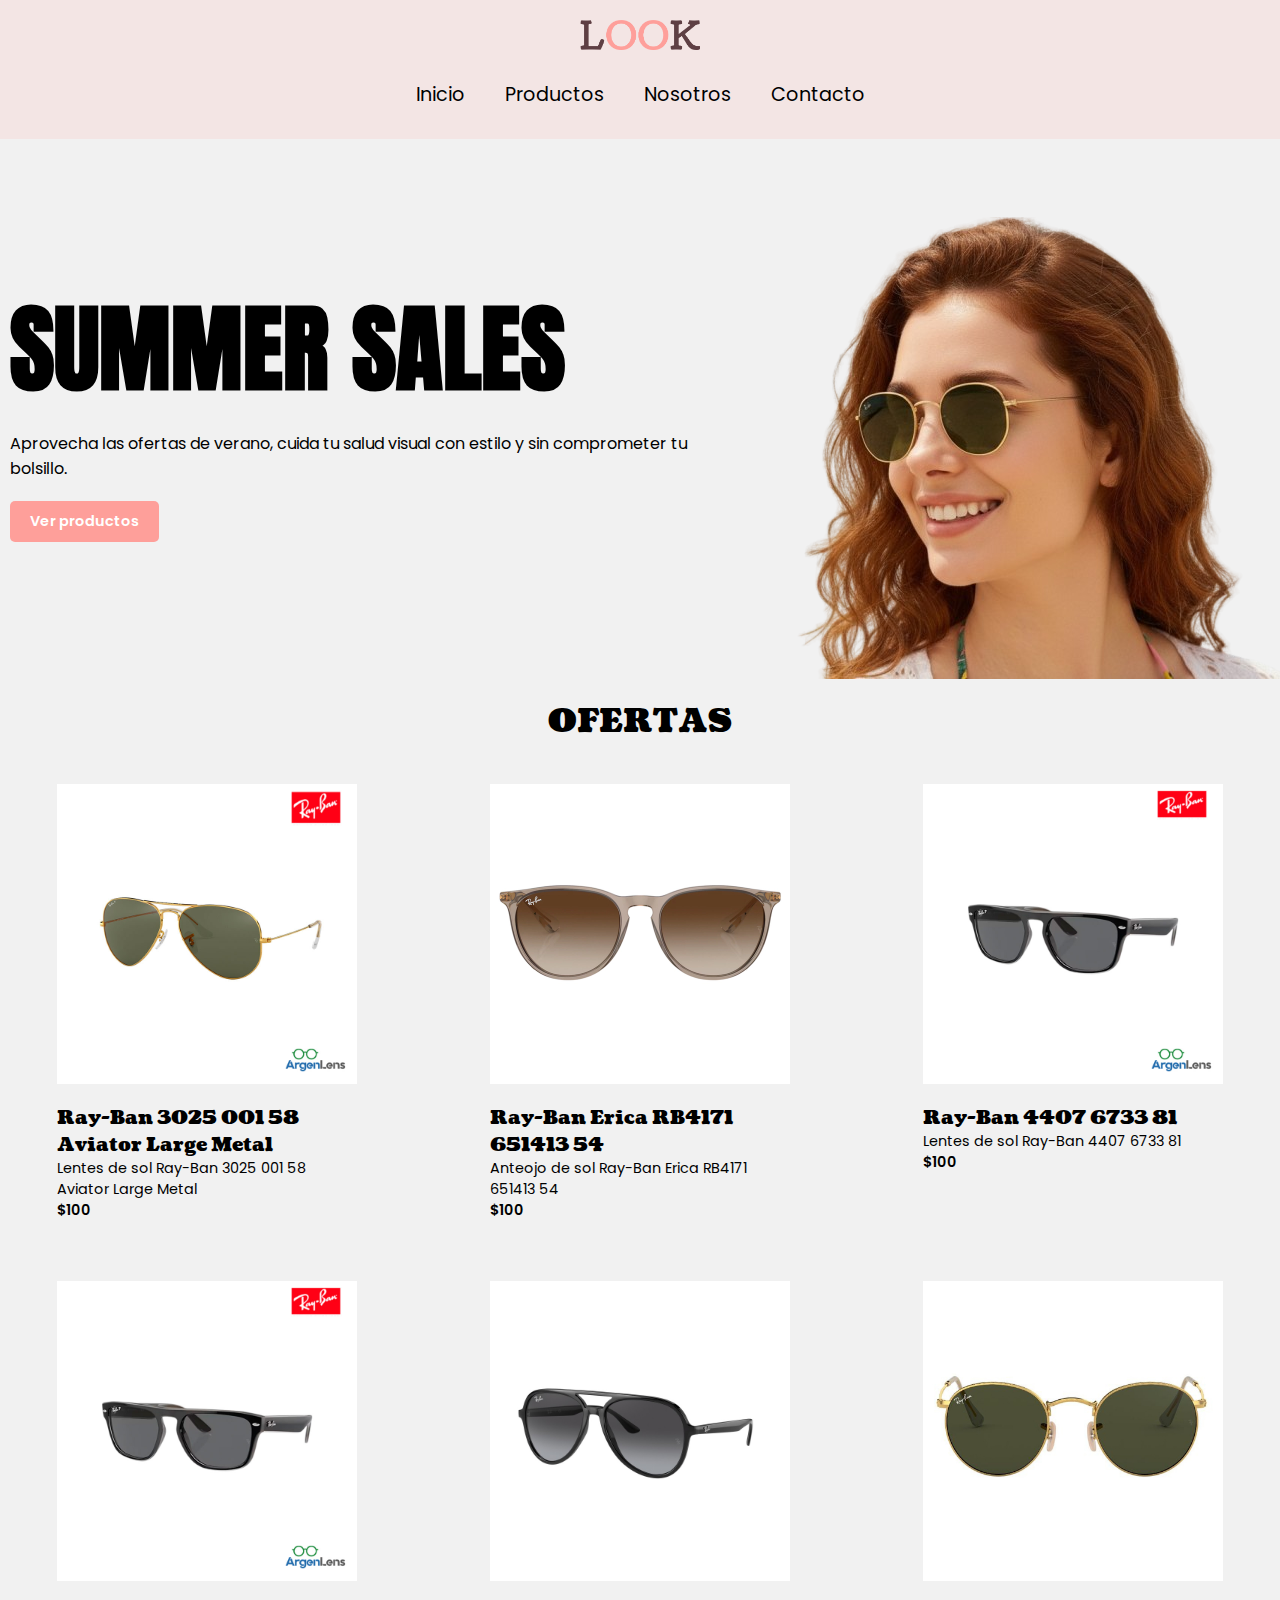
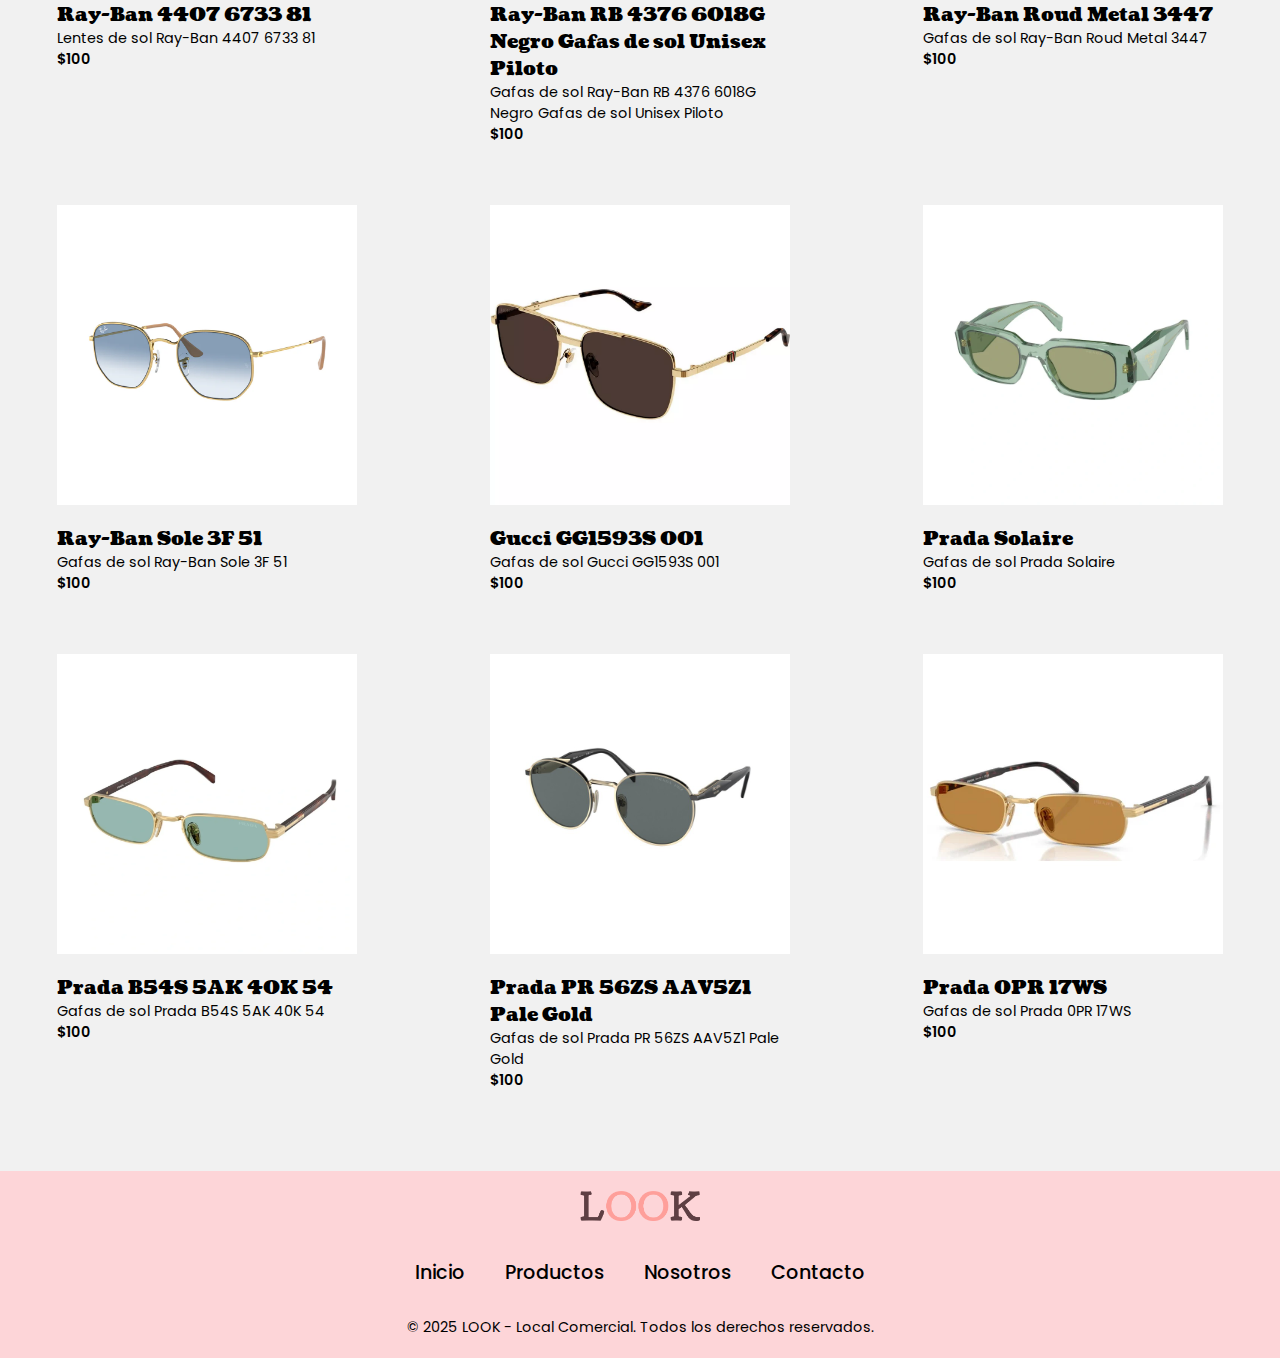
<file: index.html>
<!DOCTYPE html>
<html lang="en">

<head>
    <meta charset="UTF-8">
    <meta name="viewport" content="width=device-width, initial-scale=1.0">
    <title>LOOK - Local Comercial</title>
    <link rel="stylesheet" href="estilos/estilos-globales.css">
    <link rel="stylesheet" href="estilos/home.css">
    <link rel="preconnect" href="https://fonts.googleapis.com">
    <link rel="preconnect" href="https://fonts.gstatic.com" crossorigin>
    <link
        href="https://fonts.googleapis.com/css2?family=Oswald:wght@200..700&family=Poppins:ital,wght@0,100;0,200;0,300;0,400;0,500;0,600;0,700;0,800;0,900;1,100;1,200;1,300;1,400;1,500;1,600;1,700;1,800;1,900&family=Roboto+Slab:wght@100..900&display=swap"
        rel="stylesheet">

    <link
        href="https://fonts.googleapis.com/css2?family=Anton&family=Oswald:wght@200..700&family=Poppins:ital,wght@0,100;0,200;0,300;0,400;0,500;0,600;0,700;0,800;0,900;1,100;1,200;1,300;1,400;1,500;1,600;1,700;1,800;1,900&family=Roboto+Slab:wght@100..900&display=swap"
        rel="stylesheet">

    <link
        href="https://fonts.googleapis.com/css2?family=Anton&family=Coustard:wght@400;900&family=Oswald:wght@200..700&family=Poppins:ital,wght@0,100;0,200;0,300;0,400;0,500;0,600;0,700;0,800;0,900;1,100;1,200;1,300;1,400;1,500;1,600;1,700;1,800;1,900&family=Roboto+Slab:wght@100..900&display=swap"
        rel="stylesheet">
</head>

<body>
    <header class="contenedor-header">
        <nav class="contenedor-nav">
            <div class="logo">
                <a href="index.html">
                    <img src="images/logo.png" alt="LOOK - Local Comercial" class="logo">
                </a>
            </div>
            <ul class="nav-list">
                <li class="nav-item"><a href="index.html" class="nav-link">Inicio</a></li>
                <li class="nav-item"><a href="productos.html" class="nav-link">Productos</a></li>
                <li class="nav-item"><a href="nosotros.html" class="nav-link">Nosotros</a></li>
                <li class="nav-item"><a href="contacto.html" class="nav-link">Contacto</a></li>
            </ul>
        </nav>
    </header>
    <main class="contenedor-principal">
        <section class="contenedor-hero">
            <div class="contenedor-textos">
                <h1 class="titulo">SUMMER SALES</h1>
                <p class="descripcion">Aprovecha las ofertas de verano, cuida tu salud visual con estilo y sin
                    comprometer tu
                    bolsillo.</p>
                <a href="productos.html" class="boton">Ver productos</a>
            </div>
            <img src="images/hero.png" alt="Hero imagen" class="hero-imagen">
        </section>
        <section class="contenedor-productos">
            <h2 class="subtitulo">OFERTAS</h2>
            <div class="contenedor-productos-grid">
                <div class="producto">
                    <img src="images/ray-ban-3025-001-58-2.jpg" alt="Ray-Ban 3025 001 58 Aviator Large Metal"
                        class="producto-imagen">
                    <div class="contenedor-producto-texto">
                        <h3 class="producto-titulo">Ray-Ban 3025 001 58 Aviator Large Metal</h3>
                        <p class="producto-texto">Lentes de sol Ray-Ban 3025 001 58 Aviator Large Metal</p>
                        <span class="producto-precio">$100</span>
                    </div>
                </div>
                <div class="producto">
                    <img src="images/ray-ban-erika.webp" alt="Ray-Ban Erica RB4171 651413 54" class="producto-imagen">
                    <div class="contenedor-producto-texto">
                        <h3 class="producto-titulo">Ray-Ban Erica RB4171 651413 54</h3>
                        <p class="producto-texto">Anteojo de sol Ray-Ban Erica RB4171 651413 54</p>
                        <span class="producto-precio">$100</span>
                    </div>
                </div>
                <div class="producto">
                    <img src="images/ray-ban-4407-6733-81-1.jpg" alt="Ray-Ban 4407 6733 81" class="producto-imagen">
                    <div class="contenedor-producto-texto">
                        <h3 class="producto-titulo">Ray-Ban 4407 6733 81</h3>
                        <p class="producto-texto">Lentes de sol Ray-Ban 4407 6733 81</p>
                        <span class="producto-precio">$100</span>
                    </div>
                </div>
                <div class="producto">
                    <img src="images/ray-ban-4407-6733-81.jpg" alt="Ray-Ban 4407 6733 81" class="producto-imagen">
                    <div class="contenedor-producto-texto">
                        <h3 class="producto-titulo">Ray-Ban 4407 6733 81</h3>
                        <p class="producto-texto">Lentes de sol Ray-Ban 4407 6733 81</p>
                        <span class="producto-precio">$100</span>
                    </div>
                </div>
                <div class="producto">
                    <img src="images/ray-ban-rb-4376-6018g-black.jpg"
                        alt="Ray-Ban RB 4376 6018G Negro Gafas de sol Unisex Piloto" class="producto-imagen">
                    <div class="contenedor-producto-texto">
                        <h3 class="producto-titulo">Ray-Ban RB 4376 6018G Negro Gafas de sol Unisex Piloto</h3>
                        <p class="producto-texto">Gafas de sol Ray-Ban RB 4376 6018G Negro Gafas de sol Unisex Piloto
                        </p>
                        <span class="producto-precio">$100</span>
                    </div>
                </div>
                <div class="producto">
                    <img src="images/ray-ban-3447.jpg" alt="Ray-Ban Roud Metal 3447" class="producto-imagen">
                    <div class="contenedor-producto-texto">
                        <h3 class="producto-titulo">Ray-Ban Roud Metal 3447</h3>
                        <p class="producto-texto">Gafas de sol Ray-Ban Roud Metal 3447</p>
                        <span class="producto-precio">$100</span>
                    </div>
                </div>
                <div class="producto">
                    <img src="images/ray-ban-0RB3548__001_3F.webp" alt="Ray-Ban Sole 3F 51" class="producto-imagen">
                    <div class="contenedor-producto-texto">
                        <h3 class="producto-titulo">Ray-Ban Sole 3F 51</h3>
                        <p class="producto-texto">Gafas de sol Ray-Ban Sole 3F 51</p>
                        <span class="producto-precio">$100</span>
                    </div>
                </div>
                <div class="producto">
                    <img src="images/gucci.webp" alt="Gucci GG1593S 001" class="producto-imagen">
                    <div class="contenedor-producto-texto">
                        <h3 class="producto-titulo">Gucci GG1593S 001</h3>
                        <p class="producto-texto">Gafas de sol Gucci GG1593S 001</p>
                        <span class="producto-precio">$100</span>
                    </div>
                </div>
                <div class="producto">
                    <img src="images/prada-pr-17ws-11r10e.webp" alt="Prada Solaire" class="producto-imagen">
                    <div class="contenedor-producto-texto">
                        <h3 class="producto-titulo">Prada Solaire</h3>
                        <p class="producto-texto">Gafas de sol Prada Solaire</p>
                        <span class="producto-precio">$100</span>
                    </div>
                </div>
                <div class="producto">
                    <img src="images/prada-b54s.webp" alt="Prada B54S 5AK 40K 54" class="producto-imagen">
                    <div class="contenedor-producto-texto">
                        <h3 class="producto-titulo">Prada B54S 5AK 40K 54</h3>
                        <p class="producto-texto">Gafas de sol Prada B54S 5AK 40K 54</p>
                        <span class="producto-precio">$100</span>
                    </div>
                </div>
                <div class="producto">
                    <img src="images/prada-pr-56zs-aav5z1-pale-gold.jpg" alt="Prada PR 56ZS AAV5Z1 Pale Gold"
                        class="producto-imagen">
                    <div class="contenedor-producto-texto">
                        <h3 class="producto-titulo">Prada PR 56ZS AAV5Z1 Pale Gold</h3>
                        <p class="producto-texto">Gafas de sol Prada PR 56ZS AAV5Z1 Pale Gold</p>
                        <span class="producto-precio">$100</span>
                    </div>
                </div>
                <div class="producto">
                    <img src="images/prada-pr-b54s-5ak50p.webp" alt="Prada 0PR 17WS" class="producto-imagen">
                    <div class="contenedor-producto-texto">
                        <h3 class="producto-titulo">Prada 0PR 17WS</h3>
                        <p class="producto-texto">Gafas de sol Prada 0PR 17WS</p>
                        <span class="producto-precio">$100</span>
                    </div>
                </div>
            </div>
        </section>
    </main>
    <footer class="contenedor-footer">
        <a href="index.html">
            <img src="images/logo.png" alt="LOOK - Local Comercial" class="logo">
        </a>
        <ul class="nav-list">
            <li class="nav-item"><a href="index.html" class="nav-link nav-link-footer">Inicio</a></li>
            <li class="nav-item"><a href="productos.html" class="nav-link nav-link-footer">Productos</a></li>
            <li class="nav-item"><a href="nosotros.html" class="nav-link nav-link-footer">Nosotros</a></li>
            <li class="nav-item"><a href="contacto.html" class="nav-link nav-link-footer">Contacto</a></li>
        </ul>
        <span class="footer-texto">© 2025 LOOK - Local Comercial. Todos los derechos reservados.</span>
    </footer>
</body>

</html>
</file>
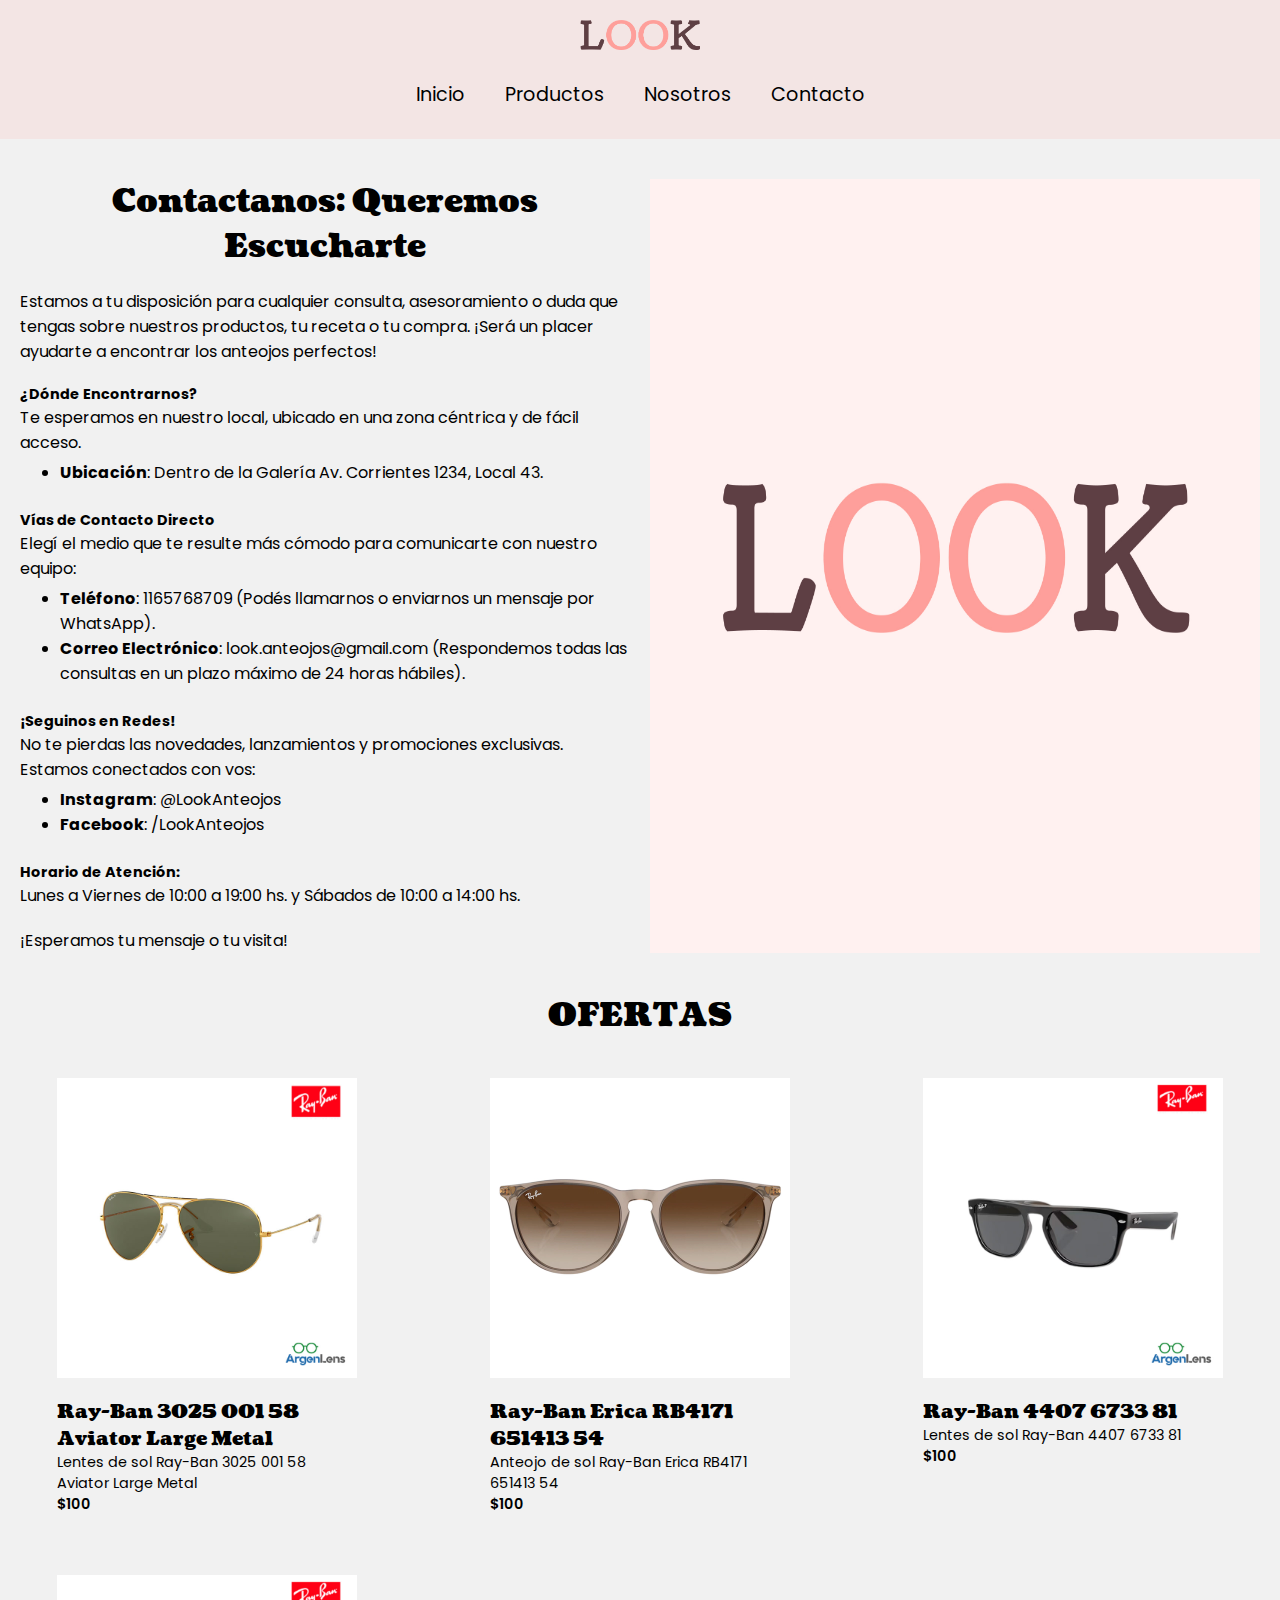
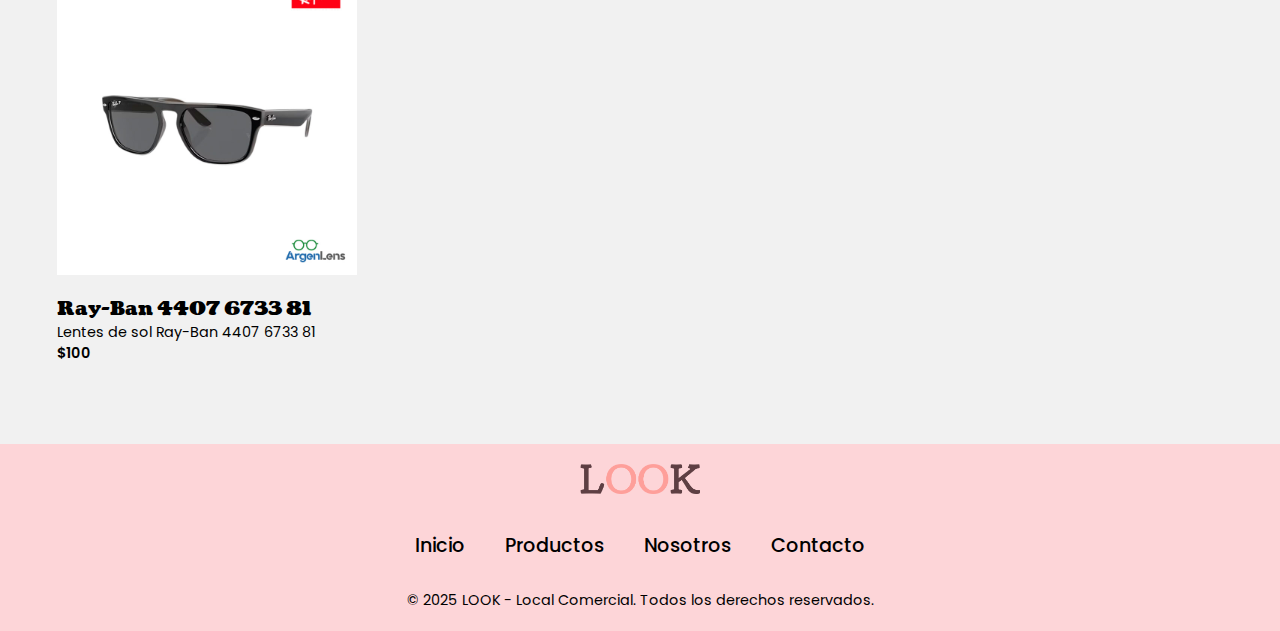
<file: contacto.html>
<!DOCTYPE html>
<html lang="en">

<head>
    <meta charset="UTF-8">
    <meta name="viewport" content="width=device-width, initial-scale=1.0">
    <title>LOOK - Local Comercial</title>
    <link rel="stylesheet" href="estilos/estilos-globales.css">
    <link rel="stylesheet" href="estilos/contacto.css">
    <link rel="preconnect" href="https://fonts.googleapis.com">
    <link rel="preconnect" href="https://fonts.gstatic.com" crossorigin>
    <link
        href="https://fonts.googleapis.com/css2?family=Oswald:wght@200..700&family=Poppins:ital,wght@0,100;0,200;0,300;0,400;0,500;0,600;0,700;0,800;0,900;1,100;1,200;1,300;1,400;1,500;1,600;1,700;1,800;1,900&family=Roboto+Slab:wght@100..900&display=swap"
        rel="stylesheet">

    <link
        href="https://fonts.googleapis.com/css2?family=Anton&family=Oswald:wght@200..700&family=Poppins:ital,wght@0,100;0,200;0,300;0,400;0,500;0,600;0,700;0,800;0,900;1,100;1,200;1,300;1,400;1,500;1,600;1,700;1,800;1,900&family=Roboto+Slab:wght@100..900&display=swap"
        rel="stylesheet">

    <link
        href="https://fonts.googleapis.com/css2?family=Anton&family=Coustard:wght@400;900&family=Oswald:wght@200..700&family=Poppins:ital,wght@0,100;0,200;0,300;0,400;0,500;0,600;0,700;0,800;0,900;1,100;1,200;1,300;1,400;1,500;1,600;1,700;1,800;1,900&family=Roboto+Slab:wght@100..900&display=swap"
        rel="stylesheet">
</head>

<body>
    <header class="contenedor-header">
        <nav class="contenedor-nav">
            <div class="logo">
                <a href="index.html">
                    <img src="images/logo.png" alt="LOOK - Local Comercial" class="logo">
                </a>
            </div>
            <ul class="nav-list">
                <li class="nav-item"><a href="index.html" class="nav-link">Inicio</a></li>
                <li class="nav-item"><a href="productos.html" class="nav-link">Productos</a></li>
                <li class="nav-item"><a href="nosotros.html" class="nav-link">Nosotros</a></li>
                <li class="nav-item"><a href="contacto.html" class="nav-link">Contacto</a></li>
            </ul>
        </nav>
    </header>
    <main class="contenedor-principal">
        <section class="contacto-contenedor">
            <div class="textos-contenedor">
                <h2 class="subtitulo">Contactanos: Queremos Escucharte</h2>
                <p class="texto">Estamos a tu disposición para cualquier consulta, asesoramiento o duda que tengas
                    sobre nuestros productos, tu receta o tu compra. ¡Será un placer ayudarte a encontrar los anteojos
                    perfectos!</p>
                <h2 class="subtitulo-texto">¿Dónde Encontrarnos?</h2>
                <p class="texto">Te esperamos en nuestro local, ubicado en una zona céntrica y de fácil acceso.</p>
                <ul class="lista">
                    <li class="lista-item">
                        <p class="texto"><strong>Ubicación</strong>: Dentro de la Galería Av. Corrientes 1234, Local 43.
                        </p>
                    </li>
                </ul>
                <h2 class="subtitulo-texto">Vías de Contacto Directo</h2>
                <p class="texto">Elegí el medio que te resulte más cómodo para comunicarte con nuestro equipo:</p>
                <ul class="lista">
                    <li class="lista-item">
                        <p class="texto"><strong>Teléfono</strong>: 1165768709 (Podés llamarnos o enviarnos un mensaje
                            por WhatsApp).</p>
                    </li>
                    <li class="lista-item">
                        <p class="texto"><strong>Correo Electrónico</strong>: look.anteojos@gmail.com (Respondemos todas
                            las consultas en un plazo máximo de 24 horas hábiles).</p>
                    </li>
                </ul>
                <h2 class="subtitulo-texto">¡Seguinos en Redes!</h2>
                <p class="texto">No te pierdas las novedades, lanzamientos y promociones exclusivas. Estamos
                    conectados con vos:</p>
                <ul class="lista">
                    <li class="lista-item">
                        <p class="texto"><strong>Instagram</strong>: @LookAnteojos</p>
                    </li>
                    <li class="lista-item">
                        <p class="texto"><strong>Facebook</strong>: /LookAnteojos</p>
                    </li>
                </ul>
                <h2 class="subtitulo-texto">Horario de Atención:</h2>
                <p class="texto">Lunes a Viernes de 10:00 a 19:00 hs. y Sábados de 10:00 a 14:00 hs.</p>
                <p class="texto margin-top">¡Esperamos tu mensaje o tu visita!</p>
            </div>
            <div class="logo-contenedor">
                <img src="images/logo-cuadrado.jpg" alt="LOOK - Local Comercial" class="logo-cuadrado">
            </div>
        </section>
        <section class="contenedor-productos">
            <h2 class="subtitulo">OFERTAS</h2>
            <div class="contenedor-productos-grid">
                <div class="producto">
                    <img src="images/ray-ban-3025-001-58-2.jpg" alt="Ray-Ban 3025 001 58 Aviator Large Metal"
                        class="producto-imagen">
                    <div class="contenedor-producto-texto">
                        <h3 class="producto-titulo">Ray-Ban 3025 001 58 Aviator Large Metal</h3>
                        <p class="producto-texto">Lentes de sol Ray-Ban 3025 001 58 Aviator Large Metal</p>
                        <span class="producto-precio">$100</span>
                    </div>
                </div>
                <div class="producto">
                    <img src="images/ray-ban-erika.webp" alt="Ray-Ban Erica RB4171 651413 54" class="producto-imagen">
                    <div class="contenedor-producto-texto">
                        <h3 class="producto-titulo">Ray-Ban Erica RB4171 651413 54</h3>
                        <p class="producto-texto">Anteojo de sol Ray-Ban Erica RB4171 651413 54</p>
                        <span class="producto-precio">$100</span>
                    </div>
                </div>
                <div class="producto">
                    <img src="images/ray-ban-4407-6733-81-1.jpg" alt="Ray-Ban 4407 6733 81" class="producto-imagen">
                    <div class="contenedor-producto-texto">
                        <h3 class="producto-titulo">Ray-Ban 4407 6733 81</h3>
                        <p class="producto-texto">Lentes de sol Ray-Ban 4407 6733 81</p>
                        <span class="producto-precio">$100</span>
                    </div>
                </div>
                <div class="producto">
                    <img src="images/ray-ban-4407-6733-81.jpg" alt="Ray-Ban 4407 6733 81" class="producto-imagen">
                    <div class="contenedor-producto-texto">
                        <h3 class="producto-titulo">Ray-Ban 4407 6733 81</h3>
                        <p class="producto-texto">Lentes de sol Ray-Ban 4407 6733 81</p>
                        <span class="producto-precio">$100</span>
                    </div>
                </div>
            </div>
        </section>
    </main>
    <footer class="contenedor-footer">
        <a href="index.html">
            <img src="images/logo.png" alt="LOOK - Local Comercial" class="logo">
        </a>
        <ul class="nav-list">
            <li class="nav-item"><a href="index.html" class="nav-link nav-link-footer">Inicio</a></li>
            <li class="nav-item"><a href="productos.html" class="nav-link nav-link-footer">Productos</a></li>
            <li class="nav-item"><a href="nosotros.html" class="nav-link nav-link-footer">Nosotros</a></li>
            <li class="nav-item"><a href="contacto.html" class="nav-link nav-link-footer">Contacto</a></li>
        </ul>
        <span class="footer-texto">© 2025 LOOK - Local Comercial. Todos los derechos reservados.</span>
    </footer>
</body>

</html>
</file>
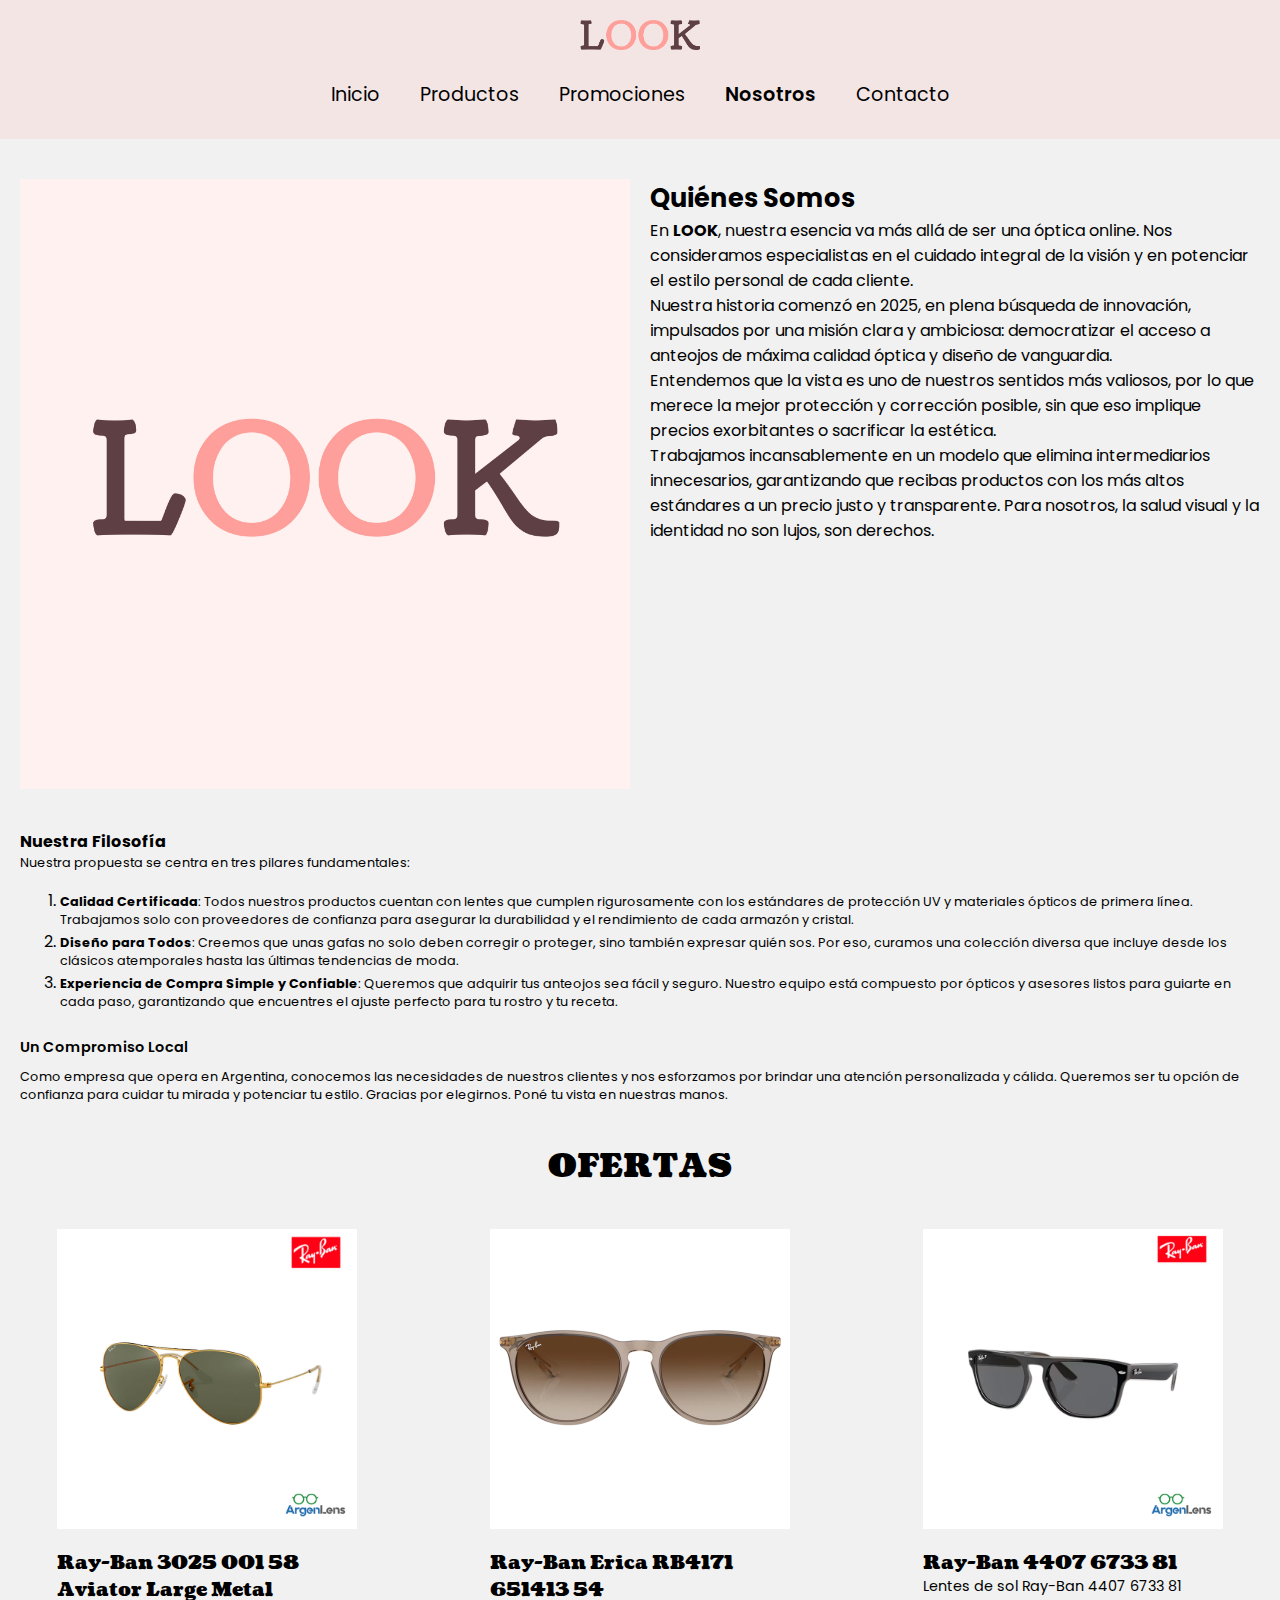
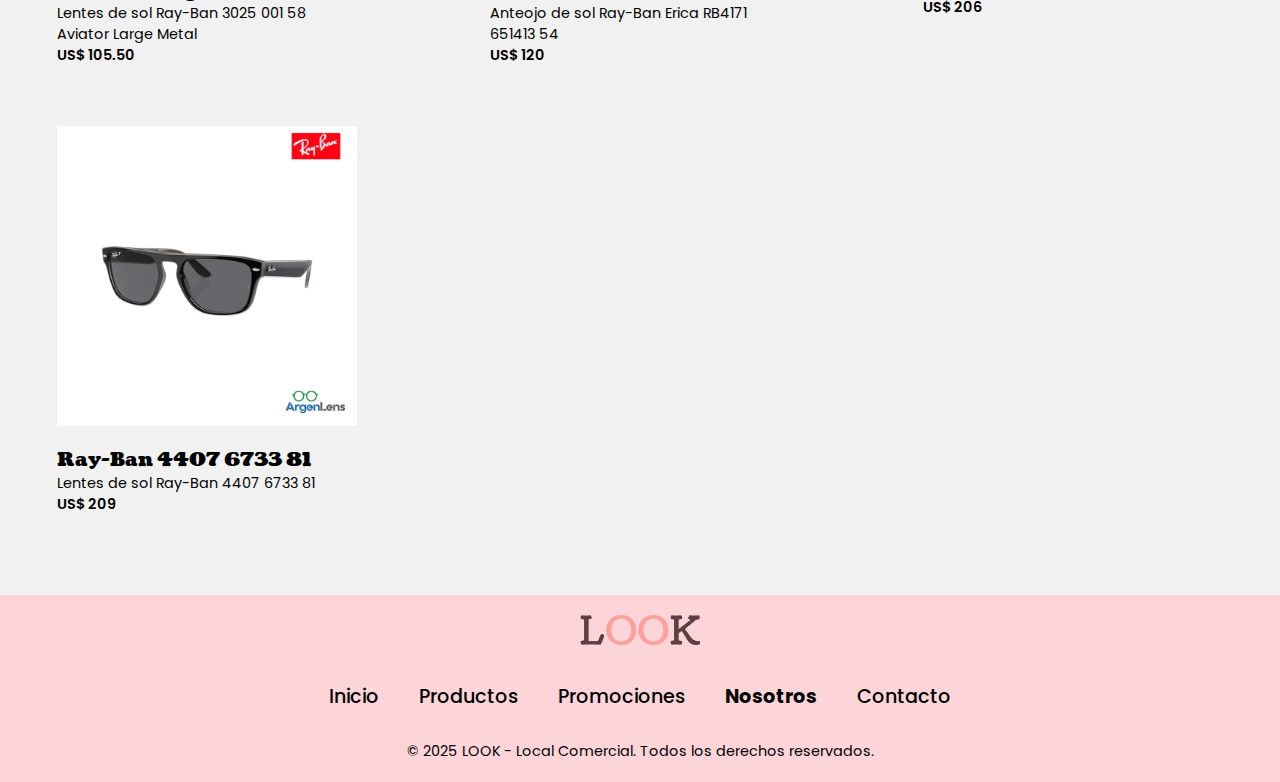
<file: nosotros.html>
<!DOCTYPE html>
<html lang="en">

<head>
    <meta charset="UTF-8">
    <meta name="viewport" content="width=device-width, initial-scale=1.0">
    <title>LOOK - Local Comercial</title>
    <link rel="stylesheet" href="estilos/estilos-globales.css">
    <link rel="stylesheet" href="estilos/nosotros.css">
    <link rel="preconnect" href="https://fonts.googleapis.com">
    <link rel="preconnect" href="https://fonts.gstatic.com" crossorigin>
    <link
        href="https://fonts.googleapis.com/css2?family=Oswald:wght@200..700&family=Poppins:ital,wght@0,100;0,200;0,300;0,400;0,500;0,600;0,700;0,800;0,900;1,100;1,200;1,300;1,400;1,500;1,600;1,700;1,800;1,900&family=Roboto+Slab:wght@100..900&display=swap"
        rel="stylesheet">

    <link
        href="https://fonts.googleapis.com/css2?family=Anton&family=Oswald:wght@200..700&family=Poppins:ital,wght@0,100;0,200;0,300;0,400;0,500;0,600;0,700;0,800;0,900;1,100;1,200;1,300;1,400;1,500;1,600;1,700;1,800;1,900&family=Roboto+Slab:wght@100..900&display=swap"
        rel="stylesheet">

    <link
        href="https://fonts.googleapis.com/css2?family=Anton&family=Coustard:wght@400;900&family=Oswald:wght@200..700&family=Poppins:ital,wght@0,100;0,200;0,300;0,400;0,500;0,600;0,700;0,800;0,900;1,100;1,200;1,300;1,400;1,500;1,600;1,700;1,800;1,900&family=Roboto+Slab:wght@100..900&display=swap"
        rel="stylesheet">
</head>

<body>
    <header class="contenedor-header">
        <nav class="contenedor-nav">
            <div class="logo">
                <a href="index.html">
                    <img src="images/logo.png" alt="LOOK - Local Comercial" class="logo">
                </a>
            </div>
            <ul class="nav-list">
                <li class="nav-item"><a href="index.html" class="nav-link">Inicio</a></li>
                <li class="nav-item"><a href="productos.html" class="nav-link">Productos</a></li>
                <li class="nav-item"><a href="promociones.html" class="nav-link">Promociones</a></li>
                <li class="nav-item"><a href="nosotros.html" class="nav-link">Nosotros</a></li>
                <li class="nav-item"><a href="contacto.html" class="nav-link">Contacto</a></li>
            </ul>
        </nav>
    </header>
    <main class="contenedor-principal">
        <section class="sobre-nosotros-contenedor">
            <div class="logo-contenedor">
                <img src="images/logo-cuadrado.jpg" alt="LOOK - Local Comercial" class="logo-cuadrado">
            </div>
            <div class="textos-contenedor">
                <h2 class="titulo-texto">Quiénes Somos</h2>
                <p class="descripcion">En <strong>LOOK</strong>, nuestra esencia va más allá de ser una óptica online.
                    Nos consideramos especialistas en el cuidado integral de la visión y en potenciar el estilo personal
                    de cada cliente.</p>
                <p class="descripcion">Nuestra historia comenzó en 2025, en plena búsqueda de innovación, impulsados por
                    una misión clara y ambiciosa: democratizar el acceso a anteojos de máxima calidad óptica y diseño de
                    vanguardia. </p>
                <p class="descripcion">Entendemos que la vista es uno de nuestros sentidos más valiosos, por lo que
                    merece la mejor protección y corrección posible, sin que eso implique precios exorbitantes o
                    sacrificar la estética.</p>
                <p class="descripcion">Trabajamos incansablemente en un modelo que elimina intermediarios innecesarios,
                    garantizando que recibas productos con los más altos estándares a un precio justo y transparente.
                    Para nosotros, la salud visual y la identidad no son lujos, son derechos.</p>
            </div>
        </section>
        <section class="textos-contenedor textos-contenedor-filosofia">
            <h3 class="subtitulo-texto">Nuestra Filosofía</h3>
            <p class="texto">Nuestra propuesta se centra en tres pilares fundamentales:</p>
            <ol class="lista">
                <li class="lista-item">
                    <p class="texto"><strong>Calidad Certificada</strong>: Todos nuestros productos cuentan con lentes
                        que cumplen rigurosamente con los
                        estándares de protección UV y materiales ópticos de primera línea. Trabajamos solo con
                        proveedores de confianza para asegurar la durabilidad y el rendimiento de cada armazón y
                        cristal.</p>
                </li>
                <li class="lista-item">
                    <p class="texto"><strong>Diseño para Todos</strong>: Creemos que unas gafas no solo deben corregir o
                        proteger, sino también expresar
                        quién sos. Por eso, curamos una colección diversa que incluye desde los clásicos atemporales
                        hasta las últimas tendencias de moda.</p>
                </li>
                <li class="lista-item">
                    <p class="texto"><strong>Experiencia de Compra Simple y Confiable</strong>: Queremos que adquirir
                        tus anteojos sea fácil y seguro. Nuestro equipo está
                        compuesto por ópticos y asesores listos para guiarte en cada paso, garantizando que encuentres
                        el ajuste perfecto para tu rostro y tu receta.</p>
                </li>
            </ol>
            <h6 class="subtitulo-pequeno">Un Compromiso Local</h6>
            <p class="texto">Como empresa que opera en Argentina, conocemos las necesidades de nuestros clientes y nos
                esforzamos por brindar una atención personalizada y cálida. Queremos ser tu opción de confianza para
                cuidar tu mirada y potenciar tu estilo.
                Gracias por elegirnos. Poné tu vista en nuestras manos.</p>
        </section>
        <section class="contenedor-productos">
            <h2 class="subtitulo">OFERTAS</h2>
            <div class="contenedor-productos-grid">
                <div class="producto">
                    <img src="images/ray-ban-3025-001-58-2.jpg" alt="Ray-Ban 3025 001 58 Aviator Large Metal"
                        class="producto-imagen">
                    <div class="contenedor-producto-texto">
                        <h3 class="producto-titulo">Ray-Ban 3025 001 58 Aviator Large Metal</h3>
                        <p class="producto-texto">Lentes de sol Ray-Ban 3025 001 58 Aviator Large Metal</p>
                        <span class="producto-precio">US$ 105.50</span>
                    </div>
                </div>
                <div class="producto">
                    <img src="images/ray-ban-erika.webp" alt="Ray-Ban Erica RB4171 651413 54" class="producto-imagen">
                    <div class="contenedor-producto-texto">
                        <h3 class="producto-titulo">Ray-Ban Erica RB4171 651413 54</h3>
                        <p class="producto-texto">Anteojo de sol Ray-Ban Erica RB4171 651413 54</p>
                        <span class="producto-precio">US$ 120</span>
                    </div>
                </div>
                <div class="producto">
                    <img src="images/ray-ban-4407-6733-81-1.jpg" alt="Ray-Ban 4407 6733 81" class="producto-imagen">
                    <div class="contenedor-producto-texto">
                        <h3 class="producto-titulo">Ray-Ban 4407 6733 81</h3>
                        <p class="producto-texto">Lentes de sol Ray-Ban 4407 6733 81</p>
                        <span class="producto-precio">US$ 206</span>
                    </div>
                </div>
                <div class="producto">
                    <img src="images/ray-ban-4407-6733-81.jpg" alt="Ray-Ban 4407 6733 81" class="producto-imagen">
                    <div class="contenedor-producto-texto">
                        <h3 class="producto-titulo">Ray-Ban 4407 6733 81</h3>
                        <p class="producto-texto">Lentes de sol Ray-Ban 4407 6733 81</p>
                        <span class="producto-precio">US$ 209</span>
                    </div>
                </div>
            </div>
        </section>
    </main>
    <footer class="contenedor-footer">
        <a href="index.html">
            <img src="images/logo.png" alt="LOOK - Local Comercial" class="logo">
        </a>
        <ul class="nav-list">
            <li class="nav-item"><a href="index.html" class="nav-link nav-link-footer">Inicio</a></li>
            <li class="nav-item"><a href="productos.html" class="nav-link nav-link-footer">Productos</a></li>
            <li class="nav-item"><a href="promociones.html" class="nav-link nav-link-footer">Promociones</a></li>
            <li class="nav-item"><a href="nosotros.html" class="nav-link nav-link-footer">Nosotros</a></li>
            <li class="nav-item"><a href="contacto.html" class="nav-link nav-link-footer">Contacto</a></li>
        </ul>
        <span class="footer-texto">© 2025 LOOK - Local Comercial. Todos los derechos reservados.</span>
    </footer>
    <script type="module" src="js/global.js"></script>
</body>

</html>
</file>
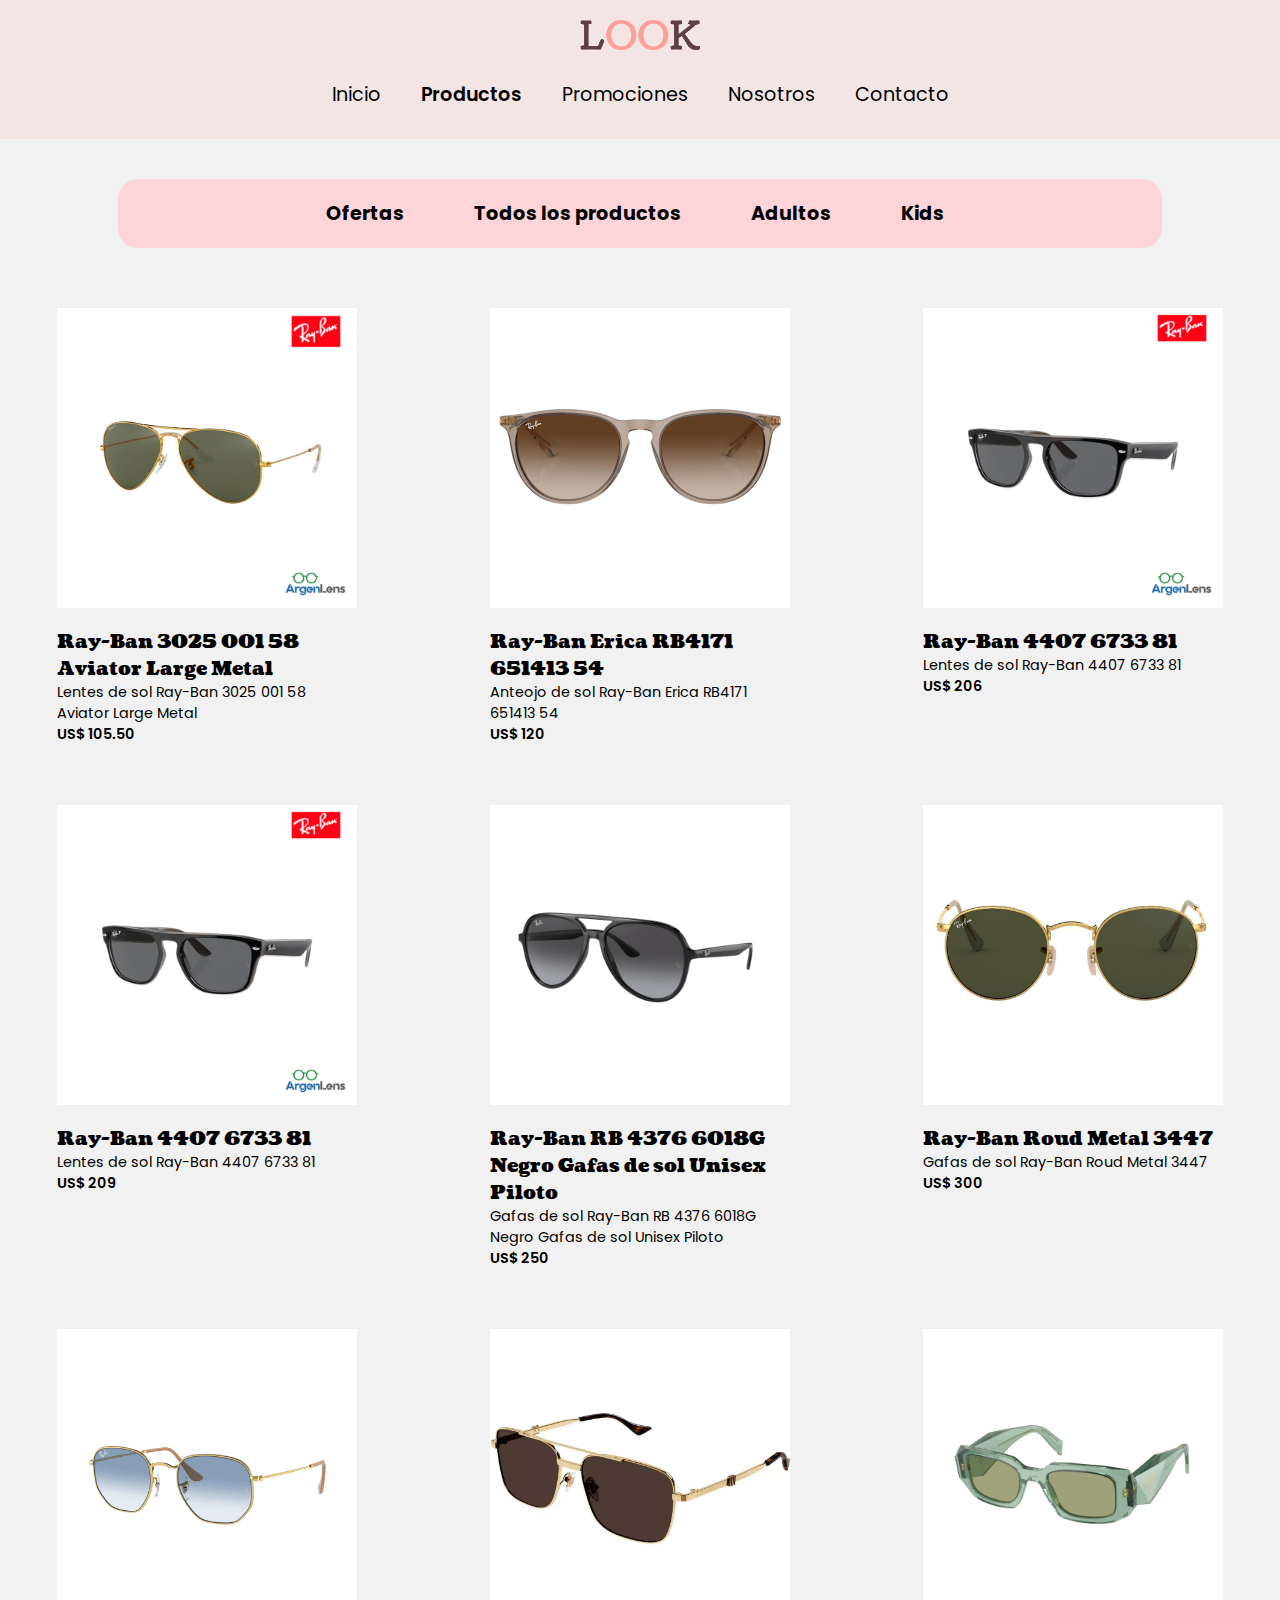
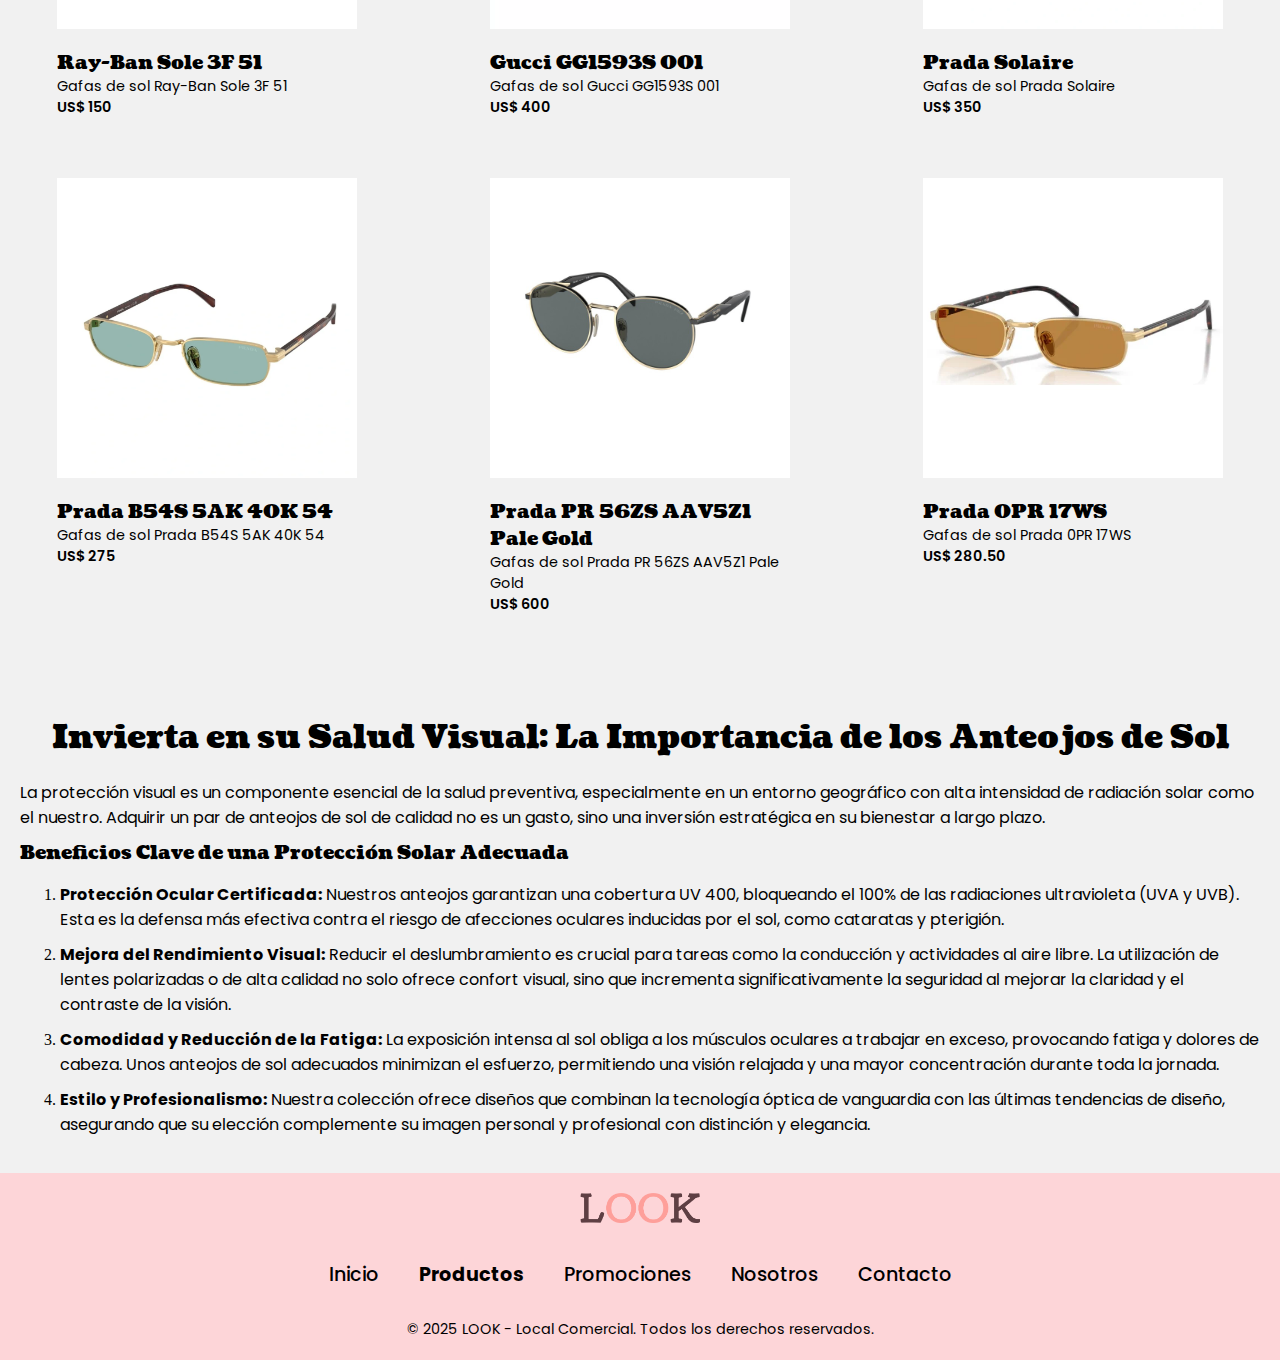
<file: productos.html>
<!DOCTYPE html>
<html lang="en">

<head>
    <meta charset="UTF-8">
    <meta name="viewport" content="width=device-width, initial-scale=1.0">
    <title>LOOK - Local Comercial</title>
    <link rel="stylesheet" href="estilos/estilos-globales.css">
    <link rel="stylesheet" href="estilos/productos.css">
    <link rel="preconnect" href="https://fonts.googleapis.com">
    <link rel="preconnect" href="https://fonts.gstatic.com" crossorigin>
    <link
        href="https://fonts.googleapis.com/css2?family=Oswald:wght@200..700&family=Poppins:ital,wght@0,100;0,200;0,300;0,400;0,500;0,600;0,700;0,800;0,900;1,100;1,200;1,300;1,400;1,500;1,600;1,700;1,800;1,900&family=Roboto+Slab:wght@100..900&display=swap"
        rel="stylesheet">

    <link
        href="https://fonts.googleapis.com/css2?family=Anton&family=Oswald:wght@200..700&family=Poppins:ital,wght@0,100;0,200;0,300;0,400;0,500;0,600;0,700;0,800;0,900;1,100;1,200;1,300;1,400;1,500;1,600;1,700;1,800;1,900&family=Roboto+Slab:wght@100..900&display=swap"
        rel="stylesheet">

    <link
        href="https://fonts.googleapis.com/css2?family=Anton&family=Coustard:wght@400;900&family=Oswald:wght@200..700&family=Poppins:ital,wght@0,100;0,200;0,300;0,400;0,500;0,600;0,700;0,800;0,900;1,100;1,200;1,300;1,400;1,500;1,600;1,700;1,800;1,900&family=Roboto+Slab:wght@100..900&display=swap"
        rel="stylesheet">
</head>

<body>
    <header class="contenedor-header">
        <nav class="contenedor-nav">
            <div class="logo">
                <a href="index.html">
                    <img src="images/logo.png" alt="LOOK - Local Comercial" class="logo">
                </a>
            </div>
            <ul class="nav-list">
                <li class="nav-item"><a href="index.html" class="nav-link">Inicio</a></li>
                <li class="nav-item"><a href="productos.html" class="nav-link">Productos</a></li>
                <li class="nav-item"><a href="promociones.html" class="nav-link">Promociones</a></li>
                <li class="nav-item"><a href="nosotros.html" class="nav-link">Nosotros</a></li>
                <li class="nav-item"><a href="contacto.html" class="nav-link">Contacto</a></li>
            </ul>
        </nav>
    </header>
    <main class="contenedor-principal">
        <div class="barra-categorias">
            <span class="categoria-texto">Ofertas</span>
            <span class="categoria-texto">Todos los productos</span>
            <span class="categoria-texto">Adultos</span>
            <span class="categoria-texto">Kids</span>
        </div>
        <section class="contenedor-productos">
            <div class="contenedor-productos-grid">
                <div class="producto">
                    <img src="images/ray-ban-3025-001-58-2.jpg" alt="Ray-Ban 3025 001 58 Aviator Large Metal"
                        class="producto-imagen">
                    <div class="contenedor-producto-texto">
                        <h3 class="producto-titulo">Ray-Ban 3025 001 58 Aviator Large Metal</h3>
                        <p class="producto-texto">Lentes de sol Ray-Ban 3025 001 58 Aviator Large Metal</p>
                        <span class="producto-precio">US$ 105.50</span>
                    </div>
                </div>
                <div class="producto">
                    <img src="images/ray-ban-erika.webp" alt="Ray-Ban Erica RB4171 651413 54" class="producto-imagen">
                    <div class="contenedor-producto-texto">
                        <h3 class="producto-titulo">Ray-Ban Erica RB4171 651413 54</h3>
                        <p class="producto-texto">Anteojo de sol Ray-Ban Erica RB4171 651413 54</p>
                        <span class="producto-precio">US$ 120</span>
                    </div>
                </div>
                <div class="producto">
                    <img src="images/ray-ban-4407-6733-81-1.jpg" alt="Ray-Ban 4407 6733 81" class="producto-imagen">
                    <div class="contenedor-producto-texto">
                        <h3 class="producto-titulo">Ray-Ban 4407 6733 81</h3>
                        <p class="producto-texto">Lentes de sol Ray-Ban 4407 6733 81</p>
                        <span class="producto-precio">US$ 206</span>
                    </div>
                </div>
                <div class="producto">
                    <img src="images/ray-ban-4407-6733-81.jpg" alt="Ray-Ban 4407 6733 81" class="producto-imagen">
                    <div class="contenedor-producto-texto">
                        <h3 class="producto-titulo">Ray-Ban 4407 6733 81</h3>
                        <p class="producto-texto">Lentes de sol Ray-Ban 4407 6733 81</p>
                        <span class="producto-precio">US$ 209</span>
                    </div>
                </div>
                <div class="producto">
                    <img src="images/ray-ban-rb-4376-6018g-black.jpg"
                        alt="Ray-Ban RB 4376 6018G Negro Gafas de sol Unisex Piloto" class="producto-imagen">
                    <div class="contenedor-producto-texto">
                        <h3 class="producto-titulo">Ray-Ban RB 4376 6018G Negro Gafas de sol Unisex Piloto</h3>
                        <p class="producto-texto">Gafas de sol Ray-Ban RB 4376 6018G Negro Gafas de sol Unisex Piloto
                        </p>
                        <span class="producto-precio">US$ 250</span>
                    </div>
                </div>
                <div class="producto">
                    <img src="images/ray-ban-3447.jpg" alt="Ray-Ban Roud Metal 3447" class="producto-imagen">
                    <div class="contenedor-producto-texto">
                        <h3 class="producto-titulo">Ray-Ban Roud Metal 3447</h3>
                        <p class="producto-texto">Gafas de sol Ray-Ban Roud Metal 3447</p>
                        <span class="producto-precio">US$ 300</span>
                    </div>
                </div>
                <div class="producto">
                    <img src="images/ray-ban-0RB3548__001_3F.webp" alt="Ray-Ban Sole 3F 51" class="producto-imagen">
                    <div class="contenedor-producto-texto">
                        <h3 class="producto-titulo">Ray-Ban Sole 3F 51</h3>
                        <p class="producto-texto">Gafas de sol Ray-Ban Sole 3F 51</p>
                        <span class="producto-precio">US$ 150</span>
                    </div>
                </div>
                <div class="producto">
                    <img src="images/gucci.webp" alt="Gucci GG1593S 001" class="producto-imagen">
                    <div class="contenedor-producto-texto">
                        <h3 class="producto-titulo">Gucci GG1593S 001</h3>
                        <p class="producto-texto">Gafas de sol Gucci GG1593S 001</p>
                        <span class="producto-precio">US$ 400</span>
                    </div>
                </div>
                <div class="producto">
                    <img src="images/prada-pr-17ws-11r10e.webp" alt="Prada Solaire" class="producto-imagen">
                    <div class="contenedor-producto-texto">
                        <h3 class="producto-titulo">Prada Solaire</h3>
                        <p class="producto-texto">Gafas de sol Prada Solaire</p>
                        <span class="producto-precio">US$ 350</span>
                    </div>
                </div>
                <div class="producto">
                    <img src="images/prada-b54s.webp" alt="Prada B54S 5AK 40K 54" class="producto-imagen">
                    <div class="contenedor-producto-texto">
                        <h3 class="producto-titulo">Prada B54S 5AK 40K 54</h3>
                        <p class="producto-texto">Gafas de sol Prada B54S 5AK 40K 54</p>
                        <span class="producto-precio">US$ 275</span>
                    </div>
                </div>
                <div class="producto">
                    <img src="images/prada-pr-56zs-aav5z1-pale-gold.jpg" alt="Prada PR 56ZS AAV5Z1 Pale Gold"
                        class="producto-imagen">
                    <div class="contenedor-producto-texto">
                        <h3 class="producto-titulo">Prada PR 56ZS AAV5Z1 Pale Gold</h3>
                        <p class="producto-texto">Gafas de sol Prada PR 56ZS AAV5Z1 Pale Gold</p>
                        <span class="producto-precio">US$ 600</span>
                    </div>
                </div>
                <div class="producto">
                    <img src="images/prada-pr-b54s-5ak50p.webp" alt="Prada 0PR 17WS" class="producto-imagen">
                    <div class="contenedor-producto-texto">
                        <h3 class="producto-titulo">Prada 0PR 17WS</h3>
                        <p class="producto-texto">Gafas de sol Prada 0PR 17WS</p>
                        <span class="producto-precio">US$ 280.50</span>
                    </div>
                </div>
            </div>
        </section>
        <section class="textos-contenedor">
            <h2 class="subtitulo">Invierta en su Salud Visual: La Importancia de los Anteojos de Sol</h2>
            <p class="descripcion">La protección visual es un componente esencial de la salud preventiva, especialmente
                en un entorno geográfico con alta intensidad de radiación solar como el nuestro. Adquirir un par de
                anteojos de sol de calidad no es un gasto, sino una inversión estratégica en su bienestar a largo plazo.
            </p>
            <div class="texto-ayuda-contenedor">
                <h3 class="texto-ayuda-titulo">Beneficios Clave de una Protección Solar Adecuada</h3>
                <ol class="texto-ayuda-lista">
                    <li class="texto-ayuda-item">
                        <p class="texto-ayuda-parrafo"><strong>Protección Ocular Certificada:</strong> Nuestros anteojos
                            garantizan una cobertura UV 400, bloqueando el 100% de las radiaciones ultravioleta (UVA y
                            UVB).
                            Esta es la defensa más efectiva contra el riesgo de afecciones oculares inducidas por el
                            sol,
                            como cataratas y pterigión.</p>
                    </li>
                    <li class="texto-ayuda-item">
                        <p class="texto-ayuda-parrafo"><strong>Mejora del Rendimiento Visual:</strong> Reducir el
                            deslumbramiento es crucial para tareas como la conducción y actividades al aire libre. La
                            utilización de lentes polarizadas o de alta calidad no solo ofrece confort visual, sino que
                            incrementa significativamente la seguridad al mejorar la claridad y el contraste de la
                            visión.
                        </p>
                    </li>
                    <li class="texto-ayuda-item">
                        <p class="texto-ayuda-parrafo"><strong>Comodidad y Reducción de la Fatiga:</strong> La
                            exposición
                            intensa al sol obliga a los músculos oculares a trabajar en exceso, provocando fatiga y
                            dolores
                            de cabeza. Unos anteojos de sol adecuados minimizan el esfuerzo, permitiendo una visión
                            relajada
                            y una mayor concentración durante toda la jornada.</p>
                        </p>
                    </li>
                    <li class="texto-ayuda-item">
                        <p class="texto-ayuda-parrafo"><strong>Estilo y Profesionalismo:</strong> Nuestra colección
                            ofrece
                            diseños que combinan la tecnología óptica de vanguardia con las últimas tendencias de
                            diseño,
                            asegurando que su elección complemente su imagen personal y profesional con distinción y
                            elegancia.</p>
                    </li>
                </ol>
            </div>
        </section>
    </main>
    <footer class="contenedor-footer">
        <a href="index.html">
            <img src="images/logo.png" alt="LOOK - Local Comercial" class="logo">
        </a>
        <ul class="nav-list">
            <li class="nav-item"><a href="index.html" class="nav-link nav-link-footer">Inicio</a></li>
            <li class="nav-item"><a href="productos.html" class="nav-link nav-link-footer">Productos</a></li>
            <li class="nav-item"><a href="promociones.html" class="nav-link nav-link-footer">Promociones</a></li>
            <li class="nav-item"><a href="nosotros.html" class="nav-link nav-link-footer">Nosotros</a></li>
            <li class="nav-item"><a href="contacto.html" class="nav-link nav-link-footer">Contacto</a></li>
        </ul>
        <span class="footer-texto">© 2025 LOOK - Local Comercial. Todos los derechos reservados.</span>
    </footer>
    <script type="module" src="js/productos.js"></script>
    <script type="module" src="js/global.js"></script>
</body>

</html>
</file>
<file: estilos/estilos-globales.css>
body {
    display: flex;
    flex-direction: column;
    align-items: center;
    justify-content: center;
    margin: 0;
    padding: 0;
    background-color: #F1F1F1;
}

h1, h2, h3, h4, h5, h6 {
    font-family: 'Coustard', serif;
    margin: 0;
}

p, a, span {
    font-family: 'Poppins', sans-serif;
    margin: 0;
}

.contenedor-header {
    display: flex;
    flex-direction: column;
    width: 100%;
    max-width: 1500px;
}

.contenedor-nav {
    display: flex;
    flex-direction: column;
    align-items: center;
    justify-content: center;
    padding: 20px;
    background-color: rgba(254, 159, 154, 0.15);
}

.logo {
    width: 120px;
    height: 30px;
}

.nav-list {
    display: flex;
    flex-direction: column;
    justify-content: center;
    align-items: center;
    list-style: none;
    margin: 20px 0 0 0;
    padding: 0;
    transition: all 0.3s ease;
}

.nav-item {
    padding: 10px;
}

.nav-link {
    text-decoration: none;
    color: #000;
    font-size: 1.2rem;
    transition: all 0.3s ease;

    &:hover {
        color: #5E3F43;
        text-decoration: 2px underline #5E3F43;
        transition: all 0.3s ease;
    }
}

.nav-link-active {
    font-weight: 600;
}

.nav-link-footer {
    font-weight: 500;
}

.nav-link-footer-active {
    font-weight: bolder;
}

.contenedor-principal {
    display: flex;
    flex-direction: column;
    align-items: center;
    justify-content: center;
    width: 100%;
}

.contenedor-productos {
    display: flex;
    flex-direction: column;
    align-items: center;
    justify-content: center;
    width: 100%;
    padding: 20px;
}

.subtitulo {
    font-size: 2rem;
    text-align: center;
    margin-bottom: 20px;
}

.contenedor-productos-grid {
    display: flex;
    flex-direction: column;
    gap: 20px;
    width: 100%;
}

.producto {
    display: flex;
    flex-direction: column;
    align-items: center;
    width: 100%;
}

.contenedor-producto-imagen {
    position: relative;
}

.promocion-texto {
    position: absolute;
    top: 0;
    left: 0;
    background-color: #f5453c;
    color: #fff;
    padding: 5px 10px;
    border-radius: 5px;
    font-size: 0.9rem;
    font-weight: 400;
}

.producto-imagen {
    width: 300px;
    object-fit: cover;
}

.contenedor-producto-texto {
    display: flex;
    flex-direction: column;
    width: 300px;
    height: 100%;
    padding: 20px 10px 40px 10px;
    flex-grow: 1;
}

.producto-titulo {
    font-size: 1.2rem;
    font-weight: 600;
}

.producto-texto {
    font-size: 0.9rem;
    font-weight: 400;
}

.producto-precio {
    font-size: 0.9rem;
    font-weight: 600;
}

.producto-precio-viejo {
    text-decoration: line-through;
}

.producto-precio-promocion {
    color: #f5453c;
}

.boton-agregar-carrito {
    background-color: #FE9F9A;
    width: 100%;
    color: #fff;
    padding: 10px 20px;
    margin-top: auto;
    box-sizing: border-box;
    border-radius: 5px;
    border: none;
    cursor: pointer;
    transition: all 0.3s ease;

    &:hover {
        background-color: #5E3F43;
    }
}

.boton-mas,
.boton-menos {
    border: none;
    background-color: #222;
    color: #fff;
    width: 24px;
    height: 24px;
    font-weight: bold;
    cursor: pointer;
    border-radius: 4px;
}

@media screen and (min-width: 650px) {
    .nav-list {
        flex-direction: row;
        transition: all 0.3s ease;
    }

    .nav-item {
        padding: 10px 20px;
    }
}

.contenedor-principal {
    max-width: 1500px;
}

.contenedor-footer {
    display: flex;
    flex-direction: column;
    align-items: center;
    justify-content: center;
    padding: 20px;
    width: 100%;
    max-width: 1500px;
    background-color: #FDD5D8;
}

.footer-texto {
    text-align: center;
    font-size: 0.9rem;
    font-weight: 400;
    margin-top: 20px;
}

@media screen and (min-width: 768px) {
    .contenedor-productos-grid {
        display: grid;
        grid-template-columns: repeat(2, 1fr);
        padding: 20px;
    }
}

@media screen and (min-width: 1024px) {
    .contenedor-productos-grid {
        grid-template-columns: repeat(3, 1fr);
    }
}

@media screen and (min-width: 1400px) {
    .contenedor-productos-grid {
        grid-template-columns: repeat(4, 1fr);
    }
}
</file>
<file: estilos/home.css>
.contenedor-hero {
    display: flex;
    flex-direction: column;
    align-items: center;
    justify-content: center;
    width: 100%;
    height: 30vh;
}

.contenedor-textos {
    display: flex;
    flex-direction: column;
    padding: 20px;
}

.titulo {
    font-size: 3rem;
    font-family: 'Anton', serif;
}

.descripcion {
    margin-top: 10px;
    font-size: 1rem;
    font-weight: 400;
}

.boton {
    width: fit-content;
    background-color: #FE9F9A;
    color: #fff;
    padding: 10px 20px;
    margin-top: 20px;
    border-radius: 5px;
    text-decoration: none;
    font-size: 0.9rem;
    font-weight: 600;
    transition: all 0.3s ease;

    &:hover {
        background-color: #5E3F43;
    }
}

.hero-imagen {
    display: none;
}

@media screen and (min-width: 650px) {
    .titulo {
        font-size: 5rem;
    }
}

@media screen and (min-width: 768px) {
    .contenedor-hero {
        height: 50vh;
    }

    .contenedor-textos {
        align-items: center;
        text-align: center;
    }

    .titulo {
        font-size: 6rem;
    }
}

@media screen and (min-width: 1200px) {
    .contenedor-hero {
        position: relative;
        display: grid;
        grid-template-columns: 60% 40%;
        height: 60vh;
        align-items: center;
        justify-content: center;
        gap: 20px;
    }

    .contenedor-textos {
        align-items: flex-start;
        text-align: left;
    }

    .hero-imagen {
        position: absolute;
        display: block;
        right: -20px;
        bottom: 0;
        width: fit-content;
        height: fit-content;
        object-fit: cover;
    }
}
</file>
<file: estilos/contacto.css>
.contacto-contenedor {
    display: flex;
    flex-direction: column-reverse;
    align-items: center;
    justify-content: center;
    padding: 20px;
    margin-top: 20px;
}

.textos-contenedor {
    display: flex;
    flex-direction: column;
    margin-top: 20px;
    font-family: 'Poppins', sans-serif;
}

.logo-contenedor {
    display: flex;
    align-items: center;
    justify-content: center;
    width: 100%;
    height: 100%;
}

.logo-cuadrado {
    width: 70%;
    height: 70%;
}

.subtitulo-texto {
    font-size: 0.9rem;
    margin-top: 20px;
    font-family: 'Poppins', sans-serif;
}

.lista {
    margin: 5px 0;
}

.margin-top {
    margin-top: 20px;
}

@media screen and (min-width: 1024px) {
    .contacto-contenedor {
        display: grid;
        grid-template-columns: repeat(2, 1fr);
        align-items: flex-start;
        justify-content: flex-start;
        gap: 20px;
    }

    .logo-cuadrado {
        width: 100%;
        height: 100%;
    }

    .textos-contenedor {
        margin-top: 0;
    }
}
</file>
<file: estilos/nosotros.css>
.sobre-nosotros-contenedor {
    display: flex;
    flex-direction: column;
    align-items: center;
    justify-content: center;
    padding: 20px;
    margin-top: 20px;
    font-family: 'Poppins', sans-serif;
}

.logo-contenedor {
    display: flex;
    align-items: center;
    justify-content: center;
    width: 100%;
    height: 100%;
}

.logo-cuadrado {
    width: 70%;
    height: 70%;
}

.textos-contenedor {
    display: flex;
    flex-direction: column;
    text-align: left;
    margin-top: 20px;
    font-family: 'Poppins', sans-serif;
}

.titulo-texto {
    font-size: 1.6rem;
    font-family: 'Poppins', sans-serif;
}

.subtitulo-texto {
    font-size: 1rem;
    font-family: 'Poppins', sans-serif;
}

.textos-contenedor-filosofia {
    padding: 20px;
    font-family: 'Poppins', sans-serif;
}

.subtitulo-pequeno {
    font-size: 0.9rem;
    font-weight: 600;
    margin: 10px 0;
    font-family: 'Poppins', sans-serif;
}

.texto {
    font-size: 0.8rem;
    font-weight: 400;
}

@media screen and (min-width: 1024px) {
    .sobre-nosotros-contenedor {
        display: grid;
        grid-template-columns: repeat(2, 1fr);
        align-items: flex-start;
        justify-content: flex-start;
        gap: 20px;
    }

    .logo-cuadrado {
        width: 100%;
        height: 100%;
    }

    .textos-contenedor {
        margin-top: 0;
    }
}
</file>
<file: estilos/productos.css>
.barra-categorias {
    display: flex;
    flex-direction: column;
    align-items: center;
    justify-content: center;
    gap: 10px;
    background-color: #FDD5D8;
    padding: 10px;
    width: 80%;
    border-radius: 10px;
    margin: 40px 20px 20px 20px;
}

.categoria-texto {
    text-align: center;
    width: 100%;
    font-size: 1.2rem;
    font-weight: bolder;
    padding: 10px;
    cursor: pointer;

    &:hover {
        background-color: #5E3F43;
        color: #fff;
    }
}

.categoria-texto-active {
    background-color: #5E3F43;
    color: #fff;
}

.textos-contenedor {
    padding: 20px;
}

.descripcion {
    margin: 10px 0;
}

.texto-ayuda-item {
    margin: 10px 0;
}

@media screen and (min-width: 768px) {
    .barra-categorias {
        flex-direction: row;
        gap: 40px;
        border-radius: 20px;
    }

    .categoria-texto {
        width: fit-content;
        margin-right: 10px;

        &:hover {
            border-radius: 10px;
        }
    }

    .categoria-texto-active {
        border-radius: 10px;
    }
}
</file>
